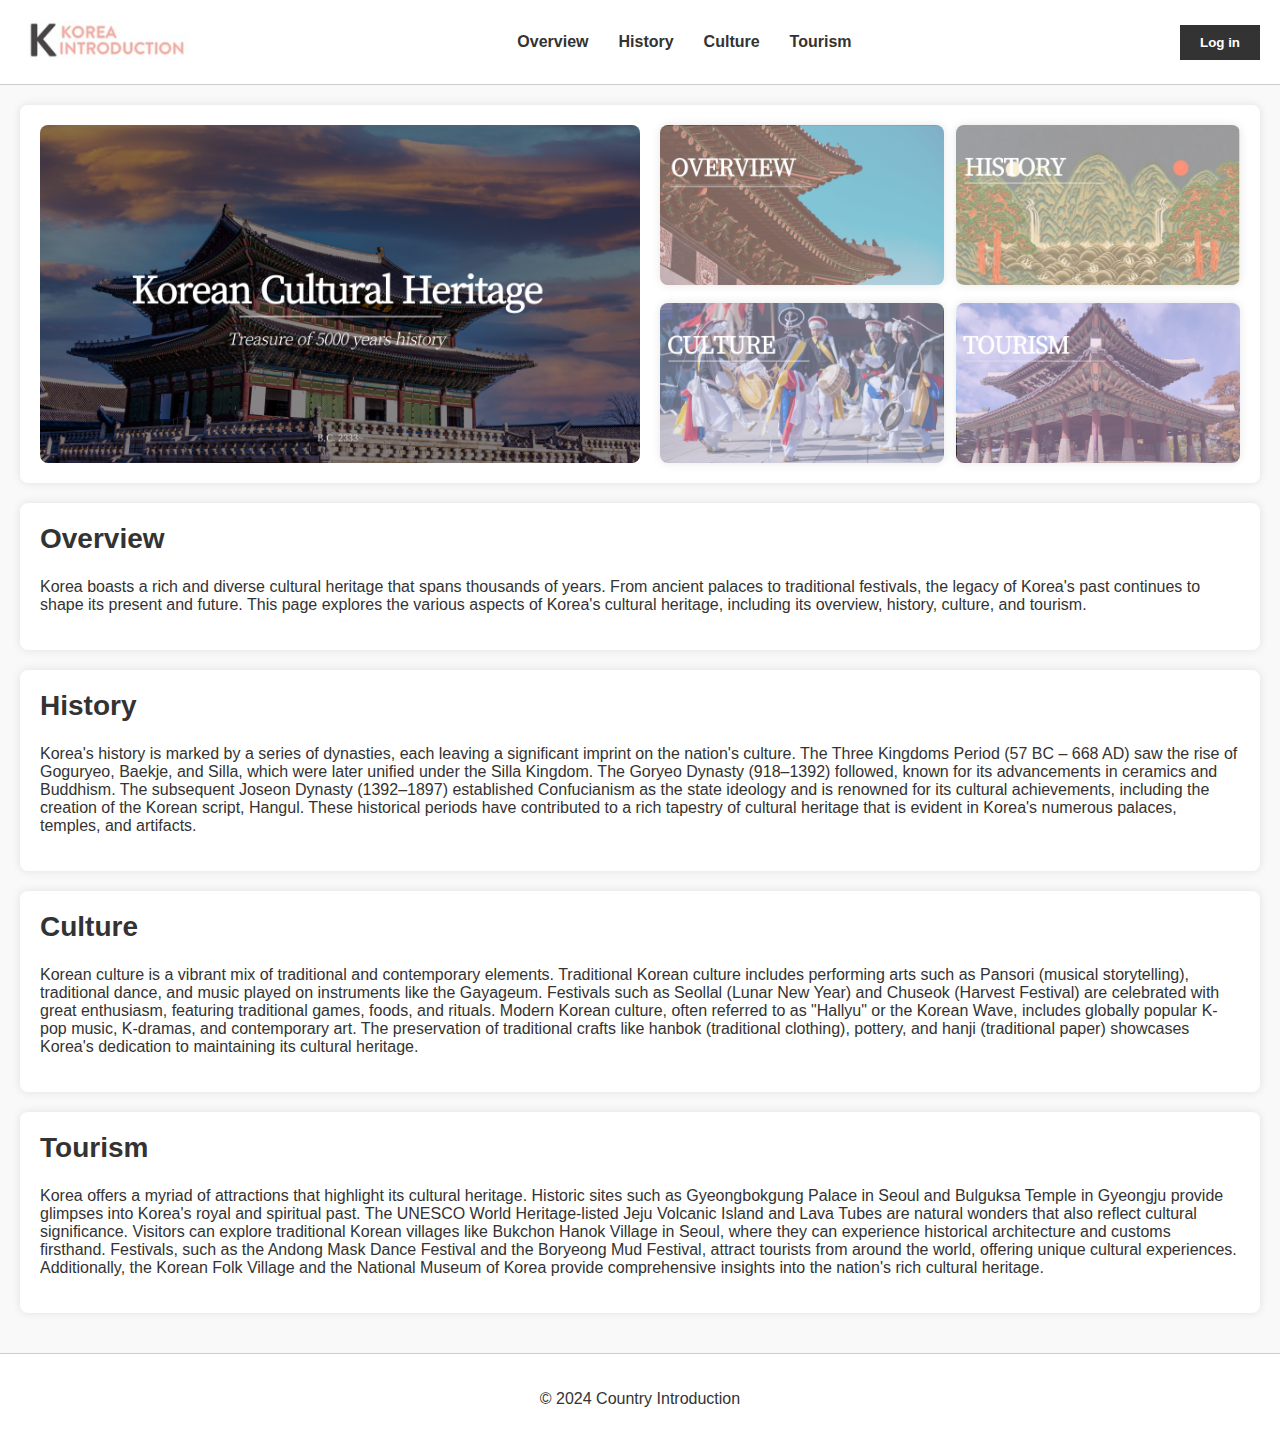
<file: index.html>
<!DOCTYPE html>
<head>
    <title>Country Introduction</title>
    <link rel="stylesheet" href="styles.css"> <!-- CSS 파일 포함 -->
    <script src="script.js" defer></script> <!-- JavaScript 파일 포함 -->
</head>
<body>
    <header>
        <div class="logo"> <img src="logo.jpg" alt="Logo Image"></div>
        <nav>
            <ul>
                <li><a href="#overview">Overview</a></li>
                <li><a href="#history">History</a></li>
                <li><a href="#culture">Culture</a></li>
                <li><a href="#tourism">Tourism</a></li>
            </ul>
        </nav>
        <button class="submit-btn">Log in</button>
    </header>

    <main>
        <section class="highlight">
            <img src="photo1.png" alt="Highlight Image" class="left-image">
            <div class="right-images">
                <div class="right-images-row">
                    <img src="photo2.png" alt="Photo 2">
                    <img src="photo3.png" alt="Photo 3">
                </div>
                <div class="right-images-row">
                    <img src="photo4.png" alt="Photo 4">
                    <img src="photo5.png" alt="Photo 5">
                </div>
            </div>
        </section>


        <section id="overview" class="section">
            <h2>Overview</h2>
            <p>Korea boasts a rich and diverse cultural heritage that spans thousands of years. From ancient palaces to traditional festivals, the legacy of Korea's past continues to shape its present and future. This page explores the various aspects of Korea's cultural heritage, including its overview, history, culture, and tourism.</p>
        </section>
        
        <section id="history" class="section">
            <h2>History</h2>
            <p>Korea's history is marked by a series of dynasties, each leaving a significant imprint on the nation's culture. The Three Kingdoms Period (57 BC – 668 AD) saw the rise of Goguryeo, Baekje, and Silla, which were later unified under the Silla Kingdom. The Goryeo Dynasty (918–1392) followed, known for its advancements in ceramics and Buddhism. The subsequent Joseon Dynasty (1392–1897) established Confucianism as the state ideology and is renowned for its cultural achievements, including the creation of the Korean script, Hangul. These historical periods have contributed to a rich tapestry of cultural heritage that is evident in Korea's numerous palaces, temples, and artifacts.</p>
        </section>
        
        <section id="culture" class="section">
            <h2>Culture</h2>
            <p>Korean culture is a vibrant mix of traditional and contemporary elements. Traditional Korean culture includes performing arts such as Pansori (musical storytelling), traditional dance, and music played on instruments like the Gayageum. Festivals such as Seollal (Lunar New Year) and Chuseok (Harvest Festival) are celebrated with great enthusiasm, featuring traditional games, foods, and rituals. Modern Korean culture, often referred to as "Hallyu" or the Korean Wave, includes globally popular K-pop music, K-dramas, and contemporary art. The preservation of traditional crafts like hanbok (traditional clothing), pottery, and hanji (traditional paper) showcases Korea's dedication to maintaining its cultural heritage.</p>
        </section>
        
        <section id="tourism" class="section">
            <h2>Tourism</h2>
            <p>Korea offers a myriad of attractions that highlight its cultural heritage. Historic sites such as Gyeongbokgung Palace in Seoul and Bulguksa Temple in Gyeongju provide glimpses into Korea's royal and spiritual past. The UNESCO World Heritage-listed Jeju Volcanic Island and Lava Tubes are natural wonders that also reflect cultural significance. Visitors can explore traditional Korean villages like Bukchon Hanok Village in Seoul, where they can experience historical architecture and customs firsthand. Festivals, such as the Andong Mask Dance Festival and the Boryeong Mud Festival, attract tourists from around the world, offering unique cultural experiences. Additionally, the Korean Folk Village and the National Museum of Korea provide comprehensive insights into the nation's rich cultural heritage.</p>
        </section>
    </main>

    <footer>
        <p>&copy; 2024 Country Introduction</p>
    </footer>
</body>
</html>
</file>
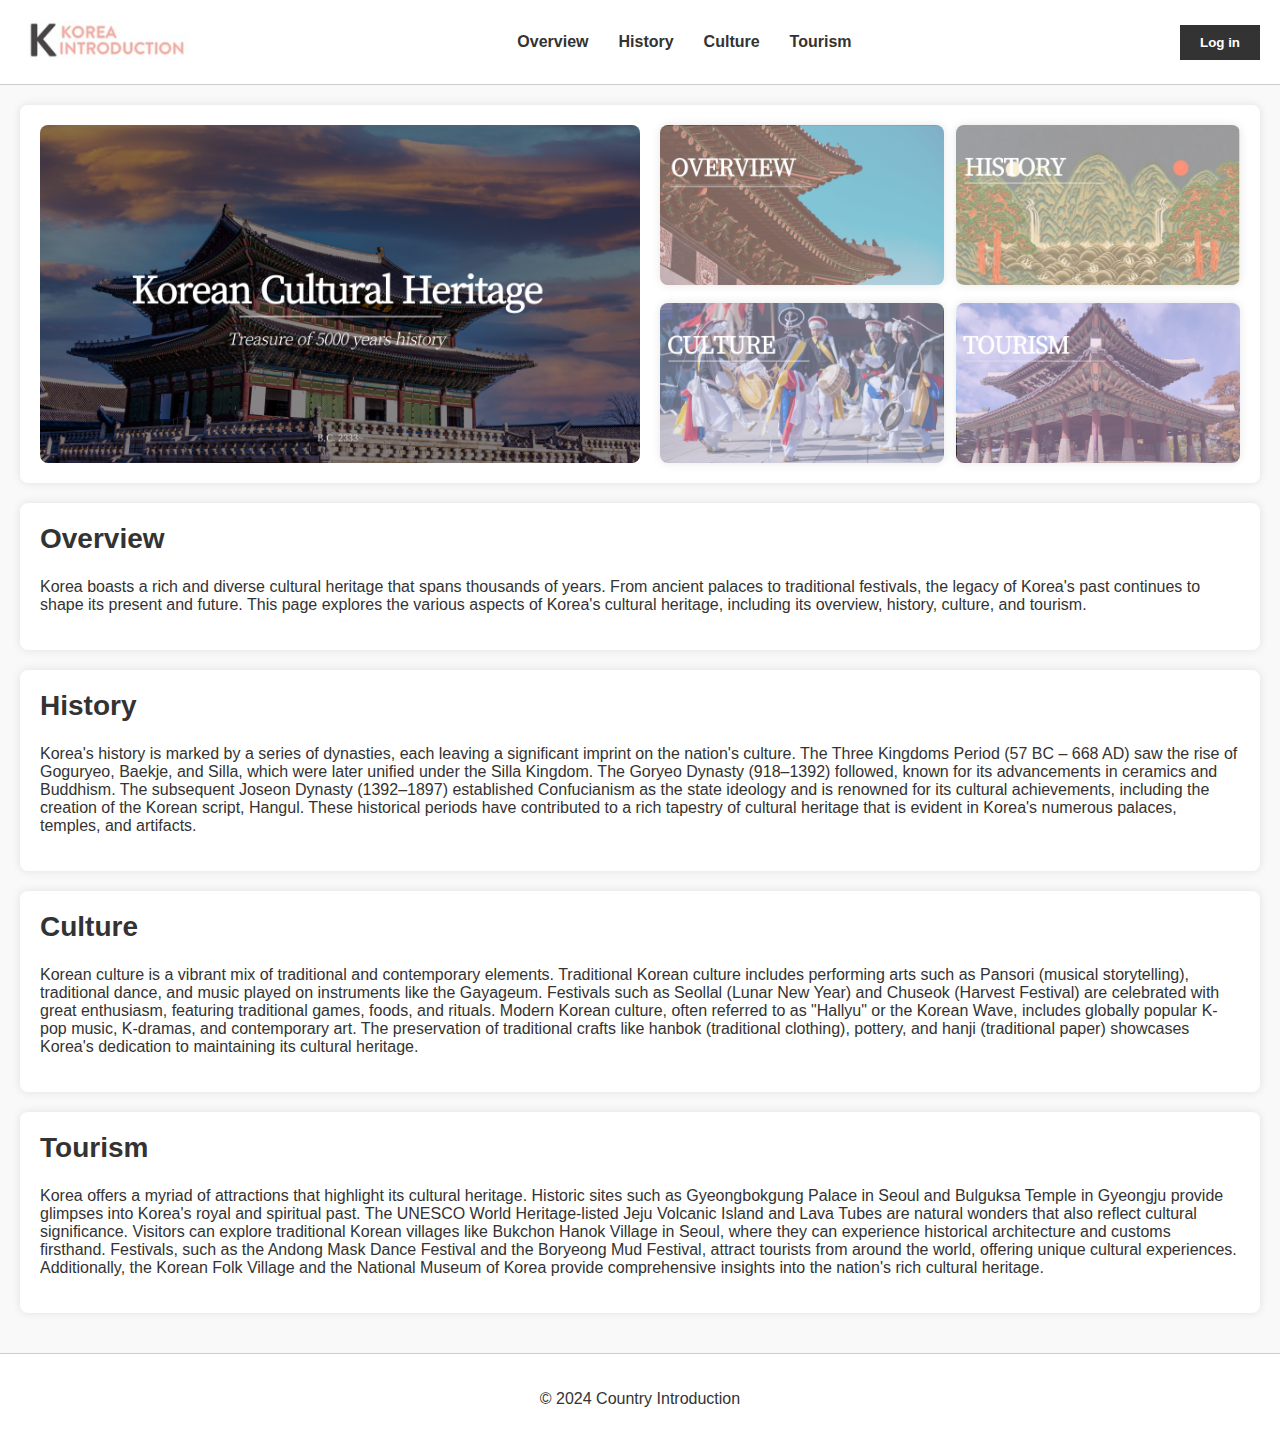
<file: index (1).html>
<!DOCTYPE html>
<html lang="en">
<head>
    <meta charset="UTF-8">
    <meta name="viewport" content="width=device-width, initial-scale=1.0">
    <title>Country Introduction</title>
    <link rel="stylesheet" href="styles.css"> <!-- CSS 파일 포함 -->
    <script src="script.js" defer></script> <!-- JavaScript 파일 포함 -->
</head>
<body>
    <header>
        <div class="logo"> <img src="logo.jpg" alt="Logo Image"></div>
        <nav>
            <ul>
                <li><a href="#overview">Overview</a></li>
                <li><a href="#history">History</a></li>
                <li><a href="#culture">Culture</a></li>
                <li><a href="#tourism">Tourism</a></li>
            </ul>
        </nav>
        <button class="submit-btn">Log in</button>
    </header>

    <main>
        <section class="highlight">
            <img src="photo1.png" alt="Highlight Image" class="left-image">
            <div class="right-images">
                <div class="right-images-row">
                    <img src="photo2.png" alt="Photo 2">
                    <img src="photo3.png" alt="Photo 3">
                </div>
                <div class="right-images-row">
                    <img src="photo4.png" alt="Photo 4">
                    <img src="photo5.png" alt="Photo 5">
                </div>
            </div>
        </section>

        <section id="overview" class="section">
            <h2>Overview</h2>
            <p>Korea boasts a rich and diverse cultural heritage that spans thousands of years. From ancient palaces to traditional festivals, the legacy of Korea's past continues to shape its present and future. This page explores the various aspects of Korea's cultural heritage, including its overview, history, culture, and tourism.</p>
        </section>
        
        <section id="history" class="section">
            <h2>History</h2>
            <p>Korea's history is marked by a series of dynasties, each leaving a significant imprint on the nation's culture. The Three Kingdoms Period (57 BC – 668 AD) saw the rise of Goguryeo, Baekje, and Silla, which were later unified under the Silla Kingdom. The Goryeo Dynasty (918–1392) followed, known for its advancements in ceramics and Buddhism. The subsequent Joseon Dynasty (1392–1897) established Confucianism as the state ideology and is renowned for its cultural achievements, including the creation of the Korean script, Hangul. These historical periods have contributed to a rich tapestry of cultural heritage that is evident in Korea's numerous palaces, temples, and artifacts.</p>
        </section>
        
        <section id="culture" class="section">
            <h2>Culture</h2>
            <p>Korean culture is a vibrant mix of traditional and contemporary elements. Traditional Korean culture includes performing arts such as Pansori (musical storytelling), traditional dance, and music played on instruments like the Gayageum. Festivals such as Seollal (Lunar New Year) and Chuseok (Harvest Festival) are celebrated with great enthusiasm, featuring traditional games, foods, and rituals. Modern Korean culture, often referred to as "Hallyu" or the Korean Wave, includes globally popular K-pop music, K-dramas, and contemporary art. The preservation of traditional crafts like hanbok (traditional clothing), pottery, and hanji (traditional paper) showcases Korea's dedication to maintaining its cultural heritage.</p>
        </section>
        
        <section id="tourism" class="section">
            <h2>Tourism</h2>
            <p>Korea offers a myriad of attractions that highlight its cultural heritage. Historic sites such as Gyeongbokgung Palace in Seoul and Bulguksa Temple in Gyeongju provide glimpses into Korea's royal and spiritual past. The UNESCO World Heritage-listed Jeju Volcanic Island and Lava Tubes are natural wonders that also reflect cultural significance. Visitors can explore traditional Korean villages like Bukchon Hanok Village in Seoul, where they can experience historical architecture and customs firsthand. Festivals, such as the Andong Mask Dance Festival and the Boryeong Mud Festival, attract tourists from around the world, offering unique cultural experiences. Additionally, the Korean Folk Village and the National Museum of Korea provide comprehensive insights into the nation's rich cultural heritage.</p>
        </section>
    </main>

    <footer>
        <p>&copy; 2024 Country Introduction</p>
    </footer>
</body>
</html>
</file>
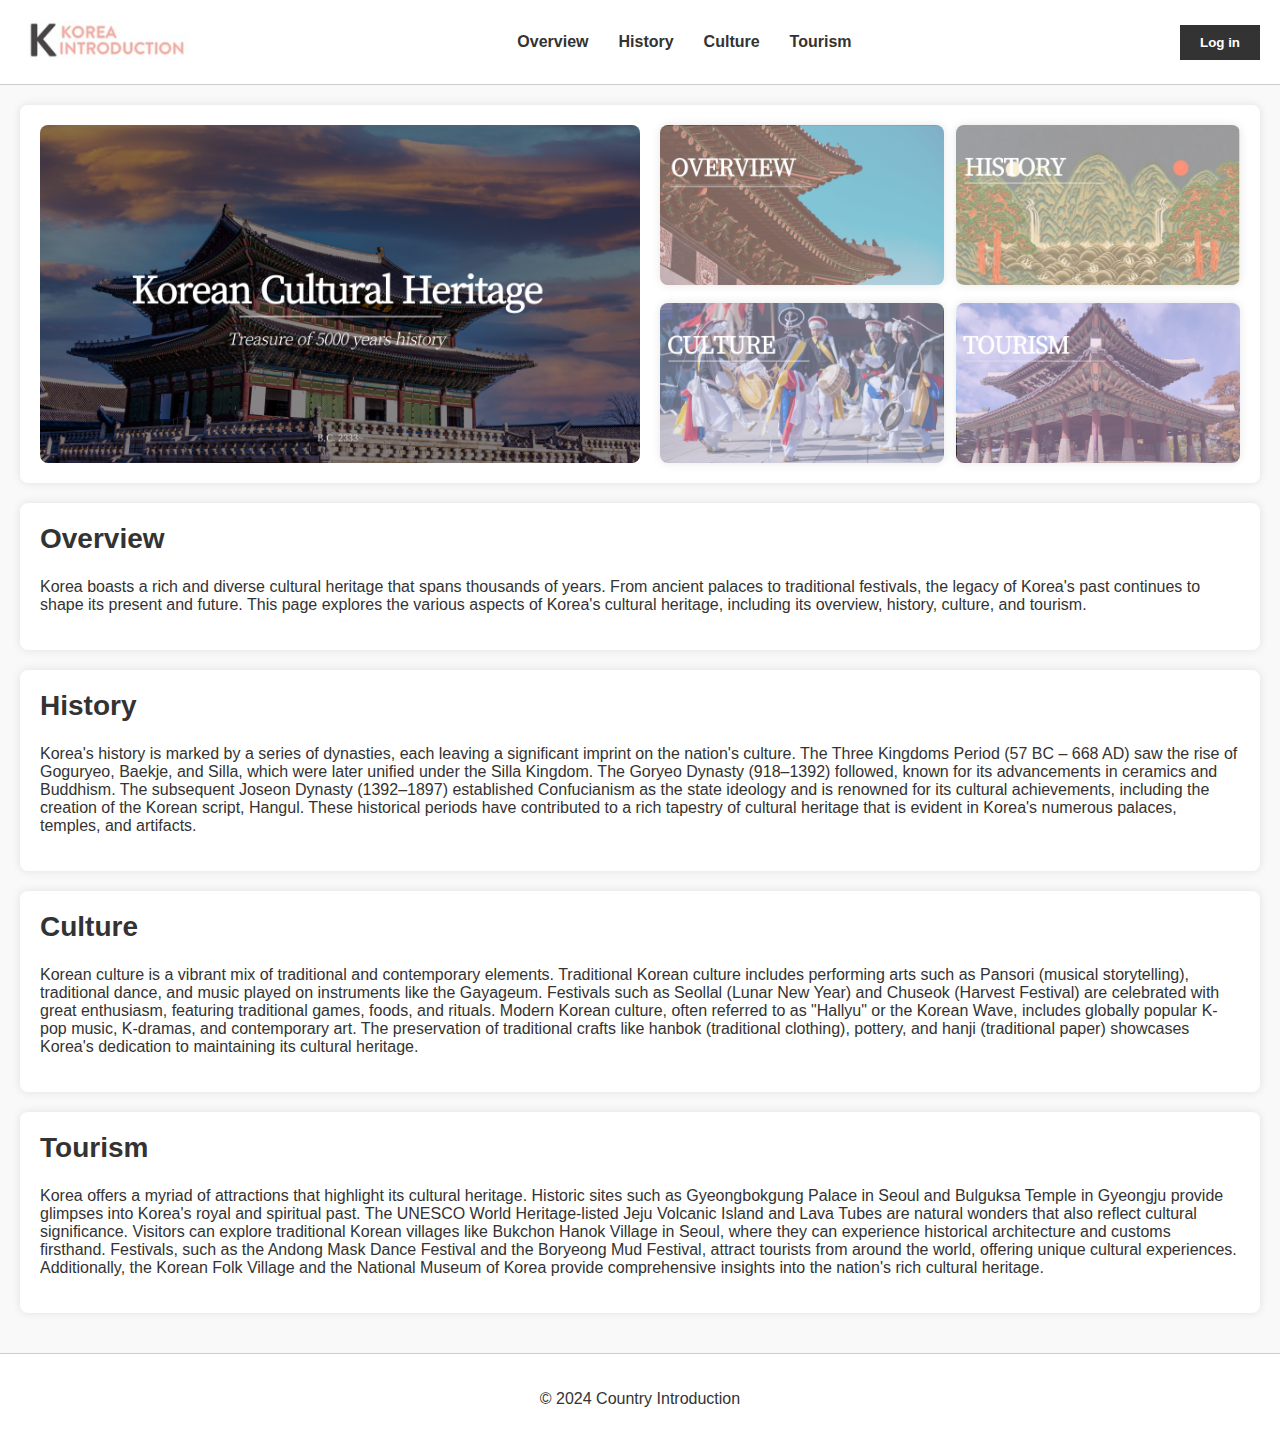
<file: index1.html>
<!DOCTYPE html>
<html lang="en">
<head>
    <meta charset="UTF-8">
    <meta name="viewport" content="width=device-width, initial-scale=1.0">
    <title>Country Introduction</title>
    <link rel="stylesheet" href="styles.css"> <!-- CSS 파일 포함 -->
    <script src="script.js" defer></script> <!-- JavaScript 파일 포함 -->
</head>
<body>
    <header>
        <div class="logo"> <img src="logo.jpg" alt="Logo Image"></div>
        <nav>
            <ul>
                <li><a href="#overview">Overview</a></li>
                <li><a href="#history">History</a></li>
                <li><a href="#culture">Culture</a></li>
                <li><a href="#tourism">Tourism</a></li>
            </ul>
        </nav>
        <button class="submit-btn">Log in</button>
    </header>

    <main>
        <section class="highlight">
            <img src="photo1.png" alt="Highlight Image" class="left-image">
            <div class="right-images">
                <div class="right-images-row">
                    <img src="photo2.png" alt="Photo 2">
                    <img src="photo3.png" alt="Photo 3">
                </div>
                <div class="right-images-row">
                    <img src="photo4.png" alt="Photo 4">
                    <img src="photo5.png" alt="Photo 5">
                </div>
            </div>
        </section>

        <section id="overview" class="section">
            <h2>Overview</h2>
            <p>Korea boasts a rich and diverse cultural heritage that spans thousands of years. From ancient palaces to traditional festivals, the legacy of Korea's past continues to shape its present and future. This page explores the various aspects of Korea's cultural heritage, including its overview, history, culture, and tourism.</p>
        </section>
        
        <section id="history" class="section">
            <h2>History</h2>
            <p>Korea's history is marked by a series of dynasties, each leaving a significant imprint on the nation's culture. The Three Kingdoms Period (57 BC – 668 AD) saw the rise of Goguryeo, Baekje, and Silla, which were later unified under the Silla Kingdom. The Goryeo Dynasty (918–1392) followed, known for its advancements in ceramics and Buddhism. The subsequent Joseon Dynasty (1392–1897) established Confucianism as the state ideology and is renowned for its cultural achievements, including the creation of the Korean script, Hangul. These historical periods have contributed to a rich tapestry of cultural heritage that is evident in Korea's numerous palaces, temples, and artifacts.</p>
        </section>
        
        <section id="culture" class="section">
            <h2>Culture</h2>
            <p>Korean culture is a vibrant mix of traditional and contemporary elements. Traditional Korean culture includes performing arts such as Pansori (musical storytelling), traditional dance, and music played on instruments like the Gayageum. Festivals such as Seollal (Lunar New Year) and Chuseok (Harvest Festival) are celebrated with great enthusiasm, featuring traditional games, foods, and rituals. Modern Korean culture, often referred to as "Hallyu" or the Korean Wave, includes globally popular K-pop music, K-dramas, and contemporary art. The preservation of traditional crafts like hanbok (traditional clothing), pottery, and hanji (traditional paper) showcases Korea's dedication to maintaining its cultural heritage.</p>
        </section>
        
        <section id="tourism" class="section">
            <h2>Tourism</h2>
            <p>Korea offers a myriad of attractions that highlight its cultural heritage. Historic sites such as Gyeongbokgung Palace in Seoul and Bulguksa Temple in Gyeongju provide glimpses into Korea's royal and spiritual past. The UNESCO World Heritage-listed Jeju Volcanic Island and Lava Tubes are natural wonders that also reflect cultural significance. Visitors can explore traditional Korean villages like Bukchon Hanok Village in Seoul, where they can experience historical architecture and customs firsthand. Festivals, such as the Andong Mask Dance Festival and the Boryeong Mud Festival, attract tourists from around the world, offering unique cultural experiences. Additionally, the Korean Folk Village and the National Museum of Korea provide comprehensive insights into the nation's rich cultural heritage.</p>
        </section>
    </main>

    <footer>
        <p>&copy; 2024 Country Introduction</p>
    </footer>
</body>
</html>
</file>
<file: styles.css>
/* styles.css */
body {
    font-family: Arial, sans-serif;
    margin: 0;
    padding: 0;
    background-color: #f9f9f9;
    color: #333;
}

header {
    display: flex;
    justify-content: space-between;
    align-items: center;
    padding: 20px;
    background-color: #fff;
    border-bottom: 1px solid #ccc;
}

header .logo img {
    height: 40px;
}

header nav ul {
    list-style: none;
    padding: 0;
    margin: 0;
    display: flex;
}

header nav ul li {
    margin: 0 15px;
}

header nav ul li a {
    text-decoration: none;
    color: #333;
    font-weight: bold;
}

header .submit-btn {
    background-color: #333;
    color: #fff;
    border: none;
    padding: 10px 20px;
    cursor: pointer;
    font-weight: bold;
}

main {
    padding: 20px;
}

.highlight {
    display: flex;
    background-color: #fff;
    padding: 20px;
    margin-bottom: 20px;
    border-radius: 8px;
    box-shadow: 0 0 10px rgba(0, 0, 0, 0.1);
}

.left-image {
    max-width: 50%;
    height: auto;
    border-radius: 8px;
    margin-right: 20px;
}

.right-images {
    display: flex;
    flex-direction: column;
    justify-content: space-between;
}

.right-images-row {
    display: flex;
    justify-content: space-between;
}

.right-images-row img {
    width: 49%;
    border-radius: 8px;
    box-shadow: 0 0 10px rgba(0, 0, 0, 0.1);
}

.section {
    background-color: #fff;
    padding: 20px;
    margin-bottom: 20px;
    border-radius: 8px;
    box-shadow: 0 0 10px rgba(0, 0, 0, 0.1);
}

.section h2 {
    font-size: 28px;
    margin-top: 0;
}

footer {
    text-align: center;
    padding: 20px;
    background-color: #fff;
    border-top: 1px solid #ccc;
}
</file>
